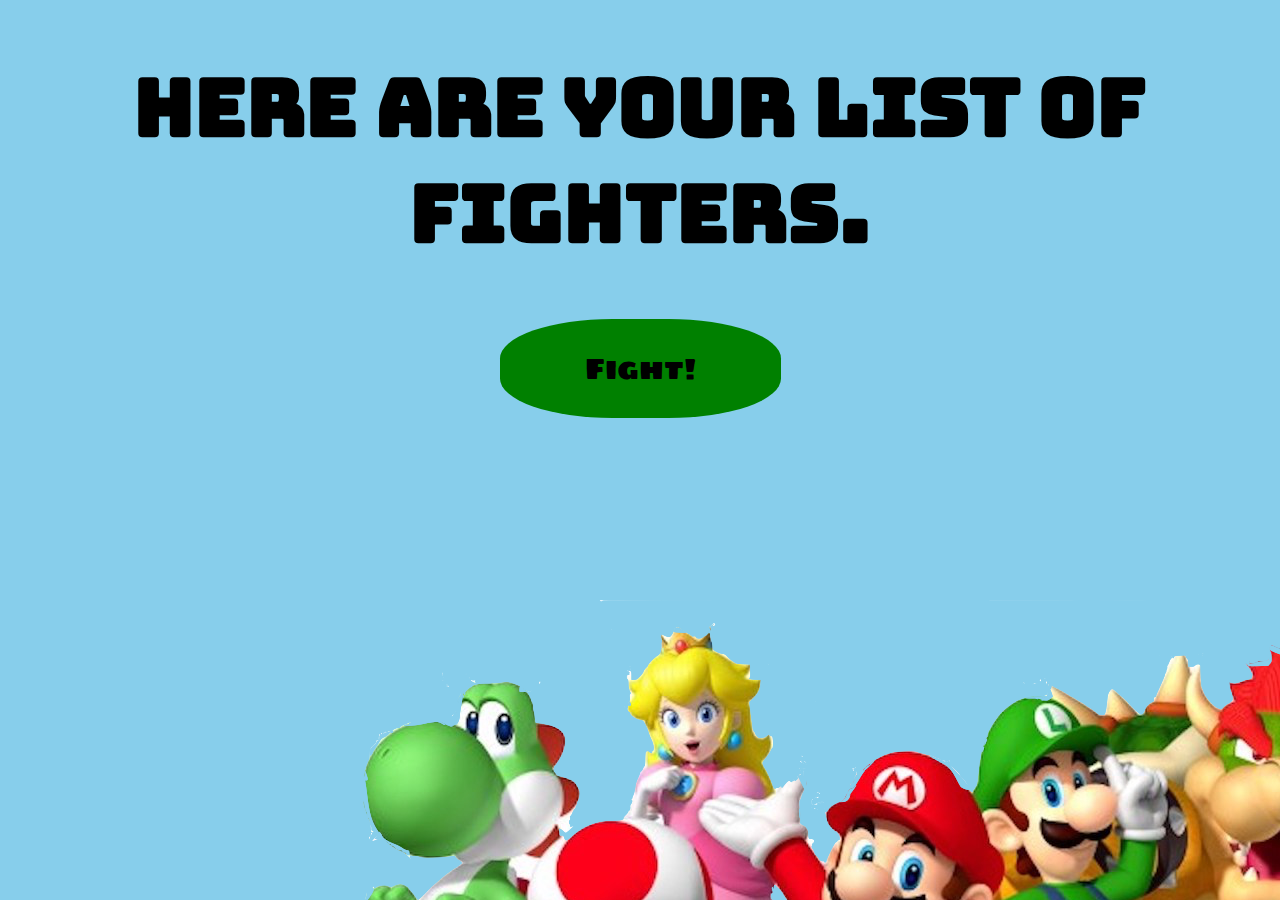
<file: ChooseFighter.html>
<!DOCTYPE html>
<html lang="en">
<head>
    <meta charset="UTF-8">
    
    <title>Choosing Fighter!</title>
    <link rel = "stylesheet" href = "ChooseFighterStyle.css">
   
</head>
<body>
    <div class = 'fighterslist'>
    <h1 id = 'list'>Here are your list of fighters.</h1>
    <li><a  href="fightPage.html">Fight!</a></li>
</div>
</body>
</html>
</file>
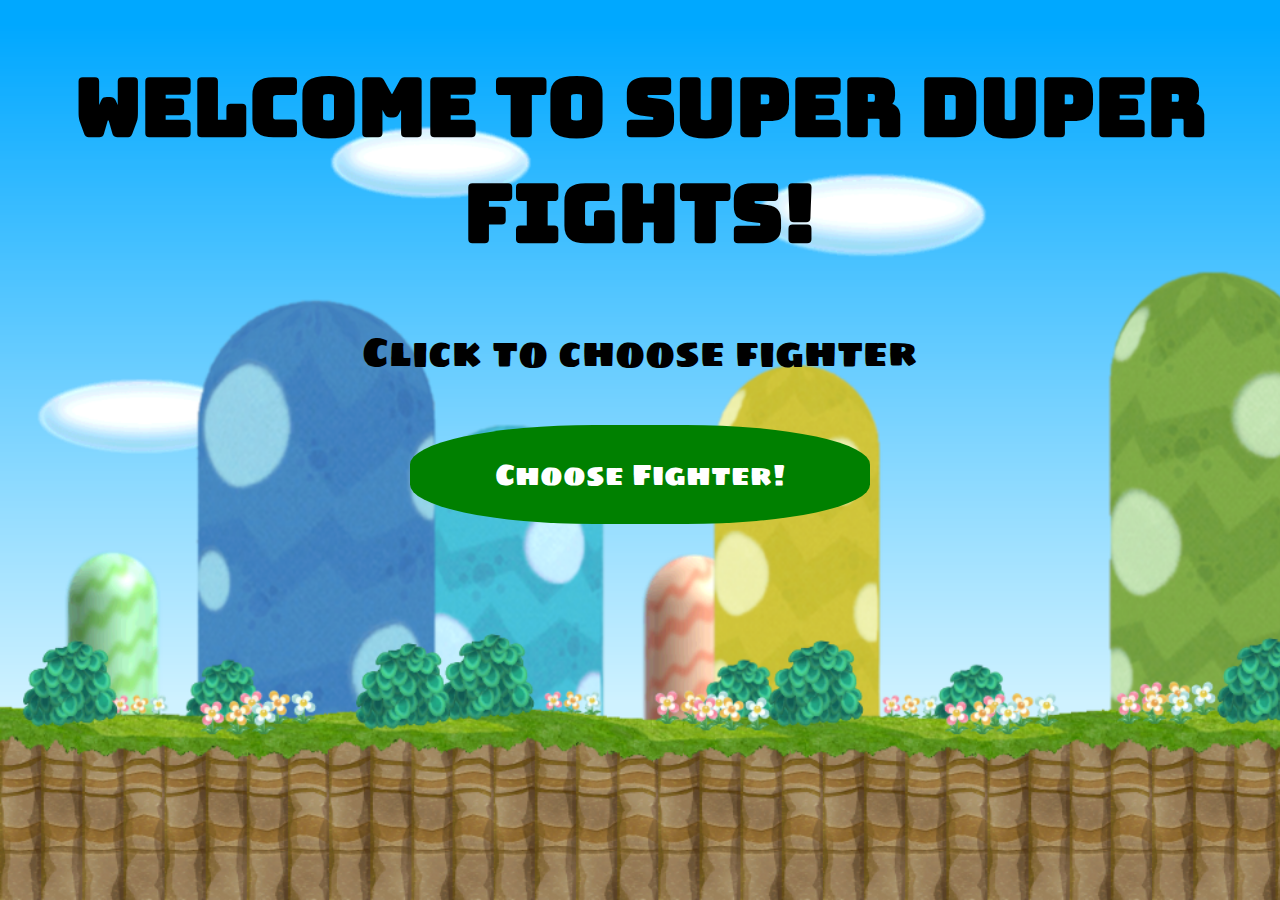
<file: welcomePage.html>
<!DOCTYPE html>
<html lang="en">
<head>
    <meta charset="UTF-8">
    
    <title>Welcome to Super Duper Fight!</title>
    <link rel = "stylesheet" href = "welcomePageStyle.css">
</head>
<body>
    <div class= 'welcome'>
    <h1 id='title'>Welcome to Super Duper Fights!</h1>
    <p id ='choose'>Click to choose fighter</p>
    <li><a href="ChooseFighter.html">Choose Fighter!</a></li>
</div>
</body>
</html>
</file>
<file: ChooseFighterStyle.css>
@import url('https://fonts.googleapis.com/css?family=Bungee');
@import url('https://fonts.googleapis.com/css?family=Sigmar+One');


body{
    background:skyblue url(imgs/super_mario_artwork.png) no-repeat fixed;
    background-size:auto;
    background-position:300px 600px;
    
    text-align: center;
      
  }
  #list{
    font-family: 'Bungee', cursive;
  font-size: 80px;
  }
  a:link, a:visited {
    background-color:green;
    color:black;
    font-size: 30px;
    font-family: 'Sigmar One', cursive;
    padding: 25px 85px;
    text-align: center;
    text-decoration: none;
    display: inline-block;
    border-radius: 40%;
  }
  
  a:hover, a:active {
    background-color:sandybrown;
  }
</file>
<file: welcomePageStyle.css>
@import url('https://fonts.googleapis.com/css?family=Bungee');
@import url('https://fonts.googleapis.com/css?family=Sigmar+One');

body{
  background: url(imgs/Grass_BG.png) no-repeat fixed;
  background-size:cover;
  
  text-align: center;
    
}

#title{
  font-family: 'Bungee', cursive;
  font-size: 80px;
}
#choose{
  font-family: 'Sigmar One', cursive;
  font-size: 40px;
}


a:link, a:visited {
    background-color:green;
    color: white;
    font-size: 30px;
    font-family: 'Sigmar One', cursive;
    padding: 25px 85px;
    text-align: center;
    text-decoration: none;
    display: inline-block;
    border-radius: 40%;
  }
  
  a:hover, a:active {
    background-color:sandybrown;
  }
</file>
